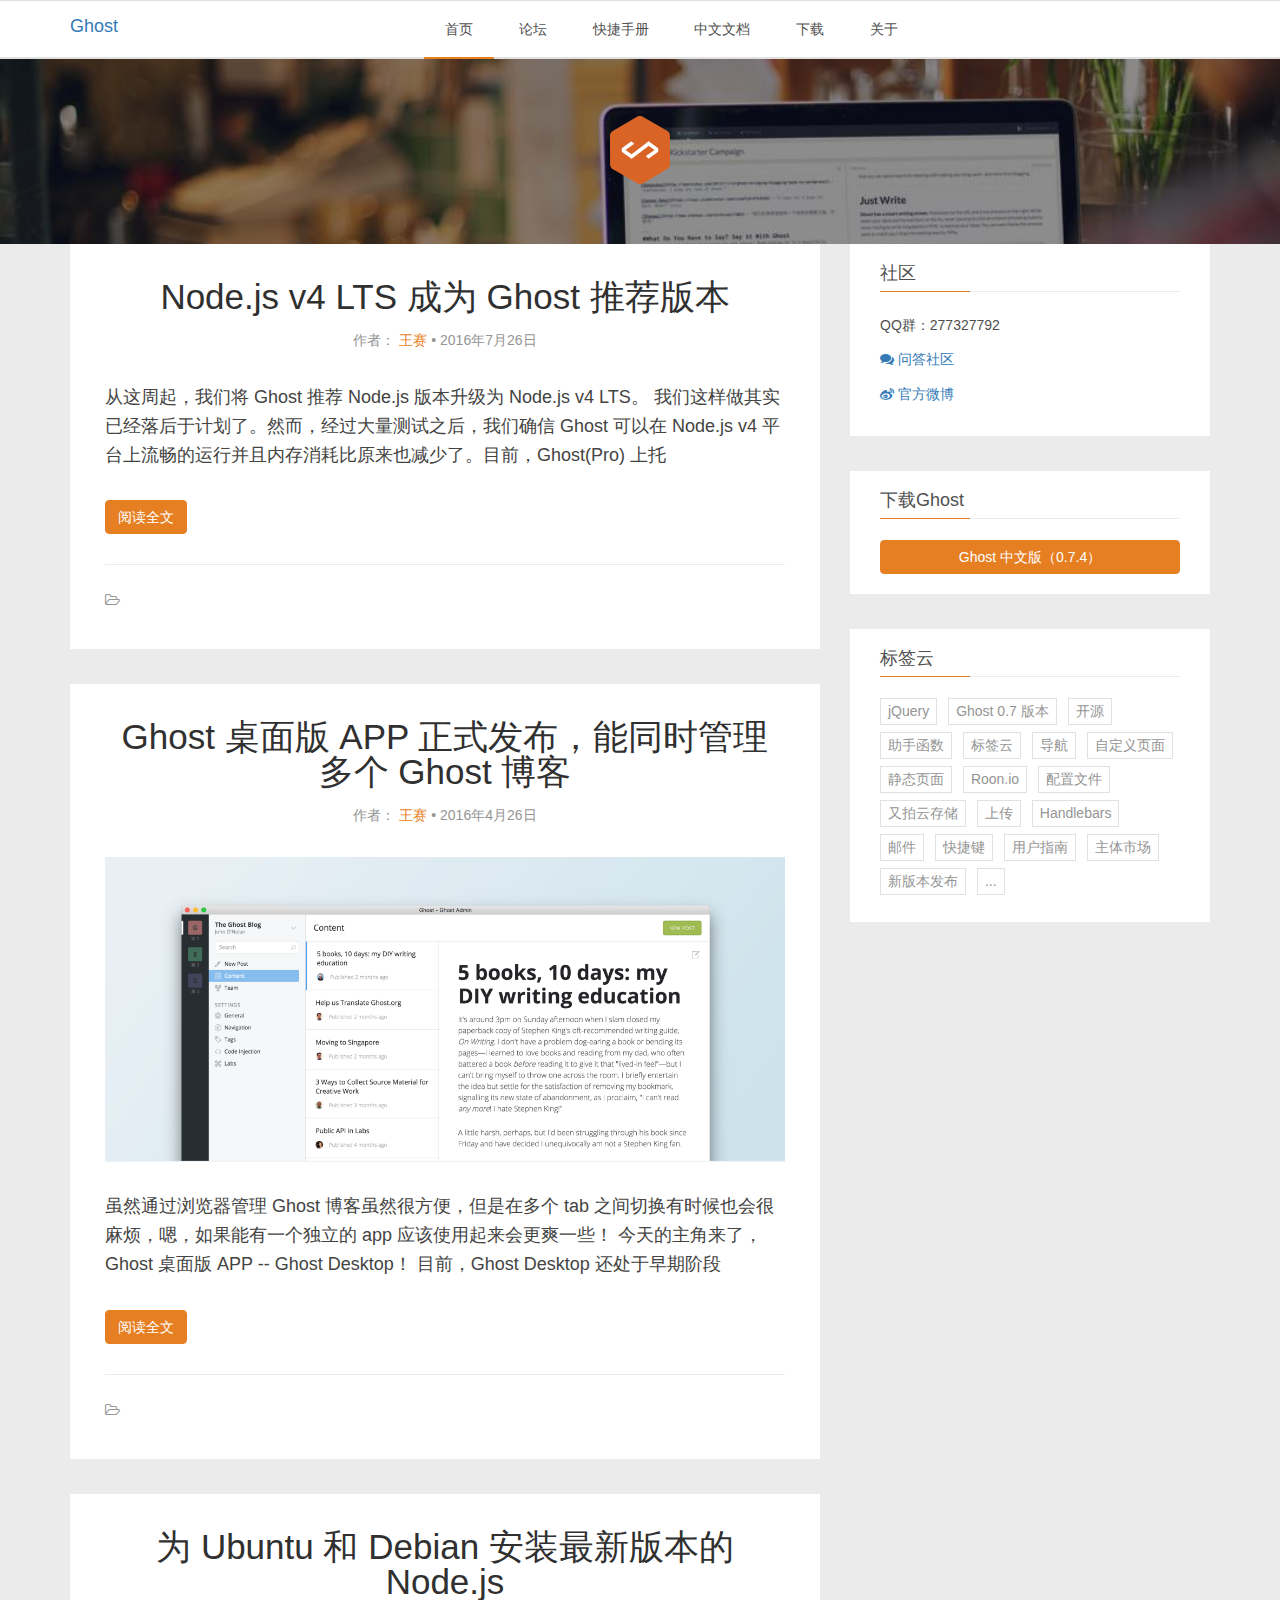
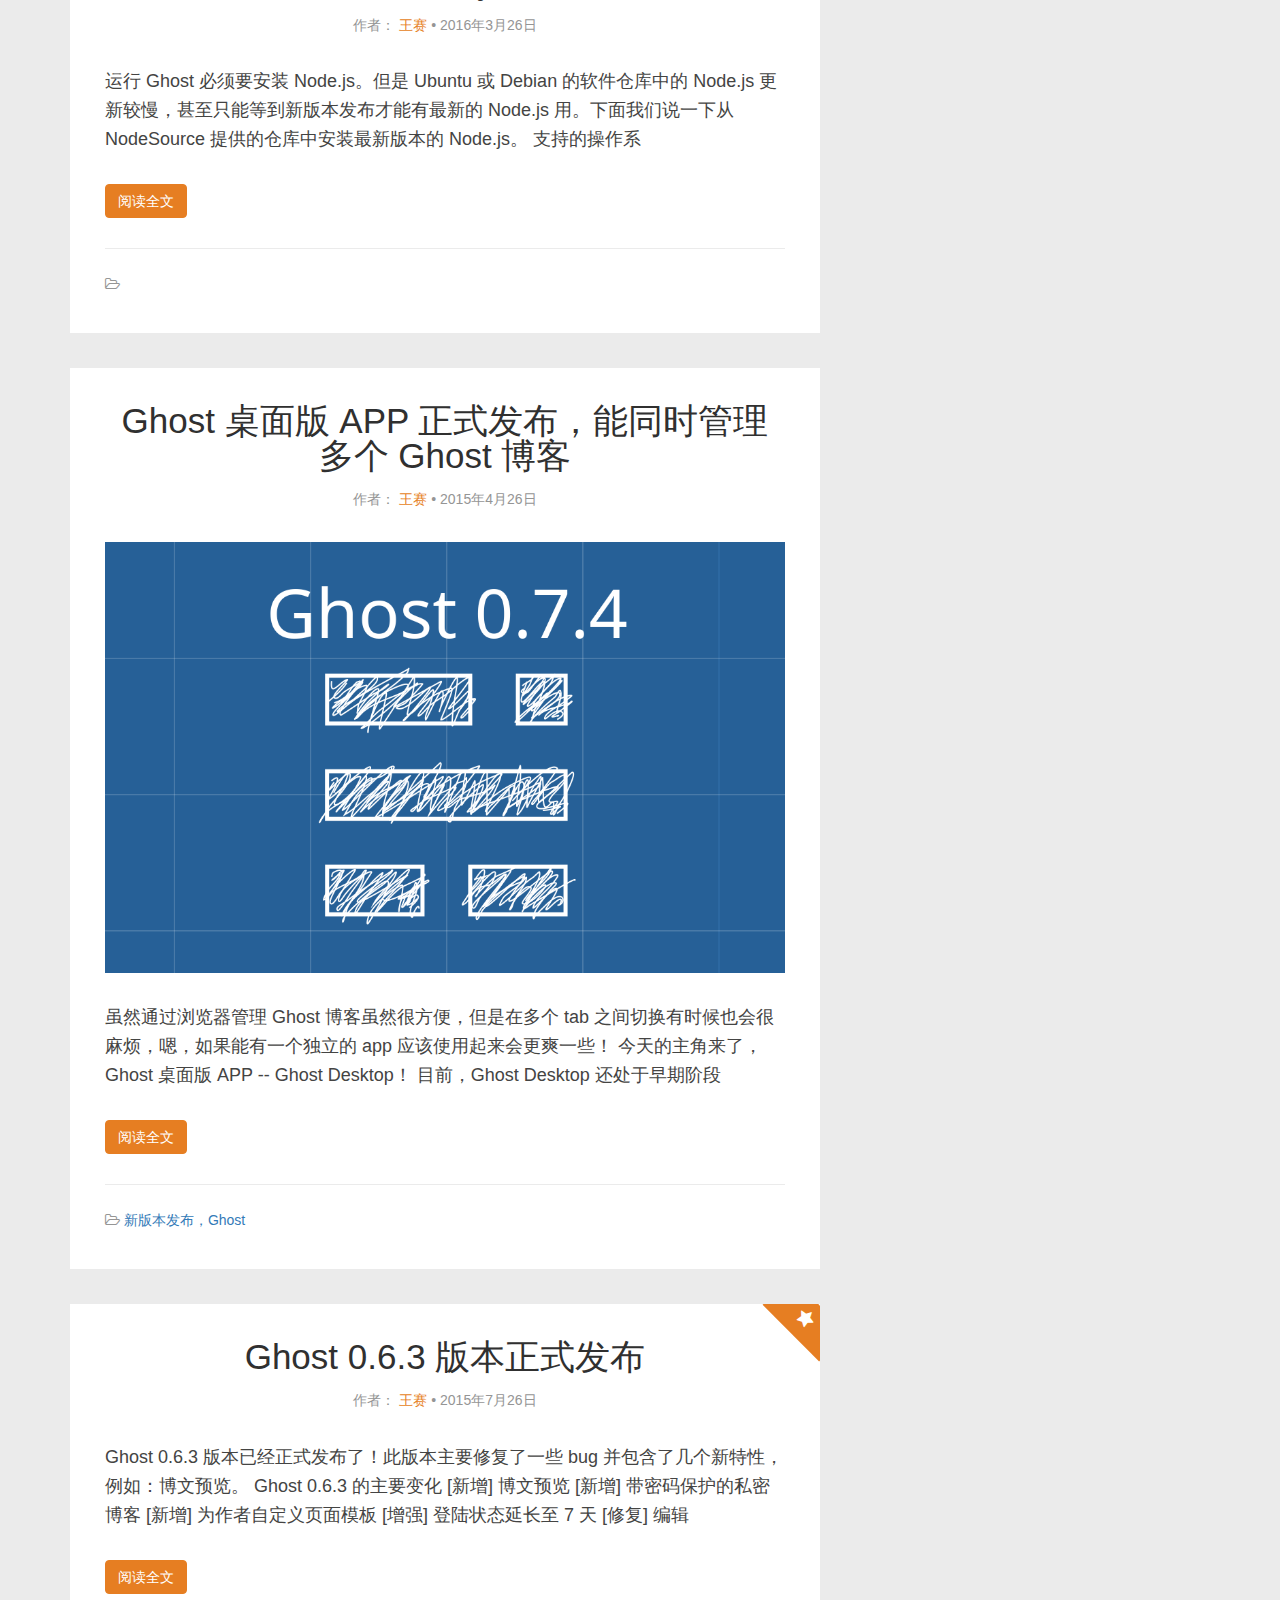
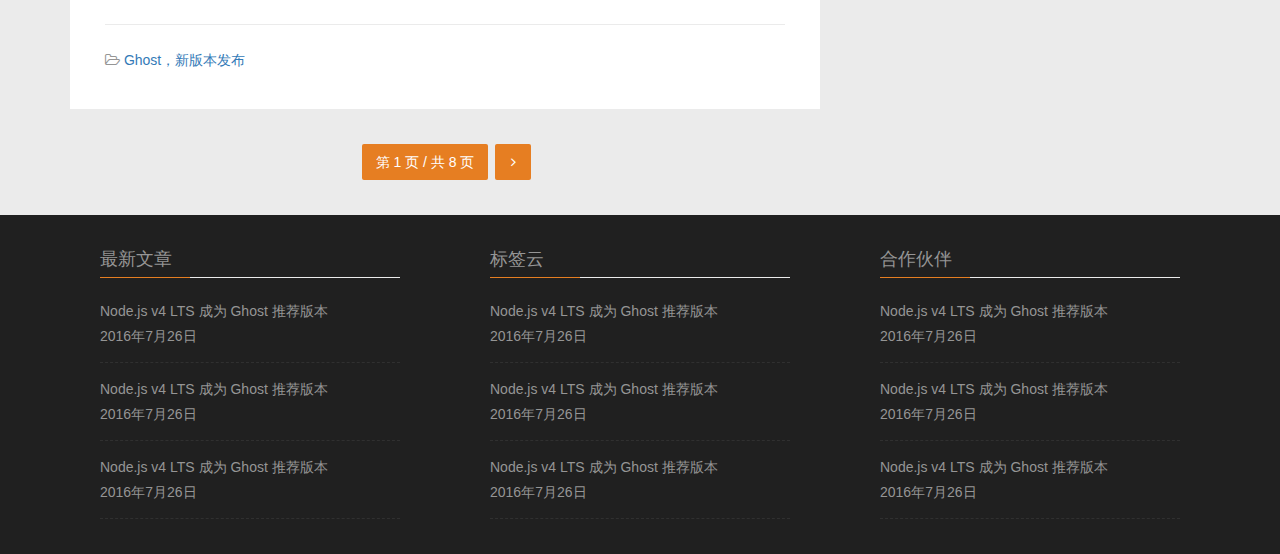
<file: index.html>
<!DOCTYPE html>
<html>
	<head>
		<meta charset="utf-8" />
		<title>Ghost开发</title>
		<meta name="Keywords" content="Ghost,Ghost中国,Ghost博客"/>
		<meta name="viewport" content="width=device-width,initial-scale=1,minimum-scale=1,maximum-scale=1,user-scalable=no" />
		<link rel="stylesheet" type="text/css" href="public/bootstrap/css/bootstrap.css"/>
		<link rel="stylesheet" type="text/css" href="css/index.css"/>
		<link rel="stylesheet" type="text/css" href="css/font-awesome.min.css"/>
		<script type="text/javascript" src="public/bootstrap/js/jquery-1.11.3.js"></script>
		<script type="text/javascript" src="public/bootstrap/js/bootstrap.js"></script>
	</head>
	<body>
		<!--start header-->
		<header class="main-header" >
			<div class="container">
				<div class="row">
					<!--logo-->
					<div class="col-sm-12">
						<a class="branding text-center" href="#" title="Ghost博客园">
							<img src="img/logo.png" alt="Ghost开源博客平台"/>
						</a>
					</div>
					<!--end logo-->
					<h2 class="text-hide">Ghost 是一个简洁、强大的写作平台。你只须专注于用文字表达你的想法就好，其余的事情就让 Ghost 来帮你处理吧。</h2>
					<img src="img/bg.jpg" alt="Ghost开源博客平台" class="hide"/>
				</div>
			</div>
		</header>
		<!--end header-->
		<!--start navigation-->
		<nav class="navbar main-navigation navbar-fixed-top">
			<div class="container">
				<div class="row">
					<div class="col-sm-12">
						<!--响应式链接-->
						<div class="navbar-header">
							<button type="button" class="navbar-toggle collapsed" data-toggle="collapse" data-target="#main-menu" aria-expanded="false">
								<span class="sr-only">Toggle navigation</span>
								<span class="icon-bar"></span>
								<span class="icon-bar"></span>
								<span class="icon-bar"></span>
							</button>
							<a href="#" class="navbar-brand">Ghost</a>
						</div>
						
						<!--链接内容-->
						<div class="collapse navbar-collapse" id="main-menu">
							<!--<ul class="nav navbar-nav">-->
							<ul class="menu">
								<li class="nav-current" role="presentation">
									<a href="#">首页<span class="sr-only">(current)</span></a>
								</li>
								<li role="presentation">
									<a href="#">论坛</a>
								</li>
								<li role="presentation">
									<a href="#">快捷手册</a>
								</li>
								<li role="presentation">
									<a href="#">中文文档</a>
								</li>
								<li role="presentation">
									<a href="#">下载</a>
								</li>
								<li role="presentation">
									<a href="#">关于</a>
								</li>
							</ul>
						</div>
						<!--end 链接内容-->
					</div>
				</div>
			</div>
		</nav>
		<!--end navigation-->
		<section class="content-wrap">
			<div class="container">
				<div class="row">
					<main class="col-md-8 main-content">
						<article id="first" class="post">
							<div class="post-head">
								<h1 class="post-title">
									<a href="javascript:void(0)">Node.js v4 LTS 成为 Ghost 推荐版本</a>
								</h1>
								<div class="post-meta">
									<span class="author">作者：
									<a href="javascript:void(0)">王赛</a>
									</span>•
									<time class="post-date" datetime="2016年7月26日星期二上午9点54分" title="2016年7月26日星期二上午9点54分">2016年7月26日</time>
								</div>
							</div>
							<div class="post-content">
								<p>从这周起，我们将 Ghost 推荐 Node.js 版本升级为 Node.js v4 LTS。 我们这样做其实已经落后于计划了。然而，经过大量测试之后，我们确信 Ghost 可以在 Node.js v4 平台上流畅的运行并且内存消耗比原来也减少了。目前，Ghost(Pro) 上托</p>
							</div>
							<div class="post-permalink">
								<a href="javascript:void(0)" class="btn btn-default">
									阅读全文
								</a>
							</div>
							<footer class="post-footer clearfix">
								<div class="pull-left tag-list">
									<div class="pull-left tag-list">
										<i class="fa fa-folder-open-o"></i>
									</div>
									<div class="pull-right share"></div>
								</div>
							</footer>
						</article>
						
						<article id="second" class="post">
							<div class="post-head">
								<h1 class="post-title">
									<a href="javascript:void(0)">Ghost 桌面版 APP 正式发布，能同时管理多个 Ghost 博客</a>
								</h1>
								<div class="post-meta">
									<span class="author">作者：
									<a href="javascript:void(0)">王赛</a>
									</span>•
									<time class="post-date" datetime="2016年7月26日星期二上午9点54分" title="2016年7月26日星期二上午9点54分">2016年4月26日</time>
								</div>
							</div>
							<div class="featured-media">
								<a href="javascript:void(0)">
									<img src="img/content.png" alt="Ghost 桌面版 APP 正式发布，能同时管理多个 Ghost 博客"/>
								</a>
							</div>
							<div class="post-content">
								<p>虽然通过浏览器管理 Ghost 博客虽然很方便，但是在多个 tab 之间切换有时候也会很麻烦，嗯，如果能有一个独立的 app 应该使用起来会更爽一些！ 今天的主角来了，Ghost 桌面版 APP -- Ghost Desktop！ 目前，Ghost Desktop 还处于早期阶段</p>
							</div>
							<div class="post-permalink">
								<a href="javascript:void(0)" class="btn btn-default">
									阅读全文
								</a>
							</div>
							<footer class="post-footer clearfix">
								<div class="pull-left tag-list">
									<div class="pull-left tag-list">
										<i class="fa fa-folder-open-o"></i>
									</div>
									<div class="pull-right share"></div>
								</div>
							</footer>
						</article>
						<article id="third" class="post">
							<div class="post-head">
								<h1 class="post-title">
									<a href="javascript:void(0)">为 Ubuntu 和 Debian 安装最新版本的 Node.js</a>
								</h1>
								<div class="post-meta">
									<span class="author">作者：
									<a href="javascript:void(0)">王赛</a>
									</span>•
									<time class="post-date" datetime="2016年3月26日星期二上午9点54分" title="2016年3月26日星期二上午9点54分">2016年3月26日</time>
								</div>
							</div>
							<div class="post-content">
								<p>运行 Ghost 必须要安装 Node.js。但是 Ubuntu 或 Debian 的软件仓库中的 Node.js 更新较慢，甚至只能等到新版本发布才能有最新的 Node.js 用。下面我们说一下从 NodeSource 提供的仓库中安装最新版本的 Node.js。 支持的操作系</p>
							</div>
							<div class="post-permalink">
								<a href="javascript:void(0)" class="btn btn-default">
									阅读全文
								</a>
							</div>
							<footer class="post-footer clearfix">
								<div class="pull-left tag-list">
									<div class="pull-left tag-list">
										<i class="fa fa-folder-open-o"></i>
									</div>
									<div class="pull-right share"></div>
								</div>
							</footer>
						</article>
						<article id="fourth" class="post">
							<div class="post-head">
								<h1 class="post-title">
									<a href="javascript:void(0)">Ghost 桌面版 APP 正式发布，能同时管理多个 Ghost 博客</a>
								</h1>
								<div class="post-meta">
									<span class="author">作者：
									<a href="javascript:void(0)">王赛</a>
									</span>•
									<time class="post-date" datetime="2015年7月26日星期二上午9点54分" title="2015年7月26日星期二上午9点54分">2015年4月26日</time>
								</div>
							</div>
							<div class="featured-media">
								<a href="javascript:void(0)">
									<img src="img/sidebar.png" alt="Ghost 0.7.4正式发布"/>
								</a>
							</div>
							<div class="post-content">
								<p>虽然通过浏览器管理 Ghost 博客虽然很方便，但是在多个 tab 之间切换有时候也会很麻烦，嗯，如果能有一个独立的 app 应该使用起来会更爽一些！ 今天的主角来了，Ghost 桌面版 APP -- Ghost Desktop！ 目前，Ghost Desktop 还处于早期阶段</p>
							</div>
							<div class="post-permalink">
								<a href="javascript:void(0)" class="btn btn-default">
									阅读全文
								</a>
							</div>
							<footer class="post-footer clearfix">
								<div class="pull-left tag-list">
									<div class="pull-left tag-list">
										<i class="fa fa-folder-open-o"></i>
										<a href="javascript:void(0)">新版本发布，Ghost</a>
									</div>
									<div class="pull-right share"></div>
								</div>
							</footer>
						</article>
						<article id="fifth" class="post">
							<div class="featured" title="推荐文章">
								<i class="fa fa-star"></i>
							</div>
							<div class="post-head">
								<h1 class="post-title">
									<a href="javascript:void(0)">Ghost 0.6.3 版本正式发布</a>
								</h1>
								<div class="post-meta">
									<span class="author">作者：
									<a href="javascript:void(0)">王赛</a>
									</span>•
									<time class="post-date" datetime="2015年7月26日星期二上午9点54分" title="2015年7月26日星期二上午9点54分">2015年7月26日</time>
								</div>
							</div>
							<div class="post-content">
								<p>Ghost 0.6.3 版本已经正式发布了！此版本主要修复了一些 bug 并包含了几个新特性，例如：博文预览。 Ghost 0.6.3 的主要变化 [新增] 博文预览 [新增] 带密码保护的私密博客 [新增] 为作者自定义页面模板 [增强] 登陆状态延长至 7 天 [修复] 编辑</p>
							</div>
							<div class="post-permalink">
								<a href="javascript:void(0)" class="btn btn-default">
									阅读全文
								</a>
							</div>
							<footer class="post-footer clearfix">
								<div class="pull-left tag-list">
									<div class="pull-left tag-list">
										<i class="fa fa-folder-open-o"></i>
										<a href="javascript:void(0)">Ghost，新版本发布</a>
									</div>
									<div class="pull-right share"></div>
								</div>
							</footer>
						</article>
						<nav class="pagination" role="pagination">
							<span class="page-num">第 1 页 / 共 8 页</span>
							<a class="older-posts" href="javascript:void(0)">
								<i class="fa fa-angle-right"></i>
							</a>
						</nav>
					</main>
					<!--右侧区域-->
					<aside class="col-md-4 sidebar">
						<!--start tag cloud widget-->
						<div class="widget">
							<h4 class="title">社区</h4>
							<div class="content community">
								<p>QQ群：277327792</p>
								<p><a href="javascript:void(0)"><i class="fa fa-comments"></i> 问答社区</a></p>
								<p><a href="javascript:void(0)"><i class="fa fa-weibo"></i> 官方微博</a></p>
							</div>
						</div>
						<!--end tag cloud widget-->
						<!--start download widget-->
						<div class="widget">
							<h4 class="title">下载Ghost</h4>
							<div class="content download">
								<a href="javascript:void(0)" class="btn btn-default btn-block">Ghost 中文版（0.7.4）</a>
							</div>
						</div>
						<!--end download widget-->
						<!--start tag cloud widget-->
						<div class="widget">
							<h4 class="title">标签云</h4>
							<div class="content tag-cloud">
								<a href="javascript:void(0)">jQuery</a>
								<a href="javascript:void(0)">Ghost 0.7 版本</a>
								<a href="javascript:void(0)">开源</a>
								<a href="javascript:void(0)">助手函数</a>
								<a href="javascript:void(0)">标签云</a>
								<a href="javascript:void(0)">导航</a>
								<a href="javascript:void(0)">自定义页面</a>
								<a href="javascript:void(0)">静态页面</a>
								<a href="javascript:void(0)">Roon.io</a>
								<a href="javascript:void(0)">配置文件</a>
								<a href="javascript:void(0)">又拍云存储</a>
								<a href="javascript:void(0)">上传</a>
								<a href="javascript:void(0)">Handlebars</a>
								<a href="javascript:void(0)">邮件</a>
								<a href="javascript:void(0)">快捷键</a>
								<a href="javascript:void(0)">用户指南</a>
								<a href="javascript:void(0)">主体市场</a>
								<a href="javascript:void(0)">新版本发布</a>
								<a href="javascript:void(0)">...</a>
								
							</div>
						</div>
						<!--end tag cloud widget-->
						
					</aside>
				</div>
			</div>
		</section>
		<footer class="main-footer">
			<div class="container">
				<div class="row">
					<div class="col-sm-4">
						<div class="widget">
							<h4 class="title">
								最新文章
							</h4>
							<div class="content recent-post">
								<div class="recent-single-post">
									<a href="javascript:void(0)">Node.js v4 LTS 成为 Ghost 推荐版本</a>
									<div class="data">2016年7月26日</div>
								</div>
							</div>
							<div class="content recent-post">
								<div class="recent-single-post">
									<a href="javascript:void(0)">Node.js v4 LTS 成为 Ghost 推荐版本</a>
									<div class="data">2016年7月26日</div>
								</div>
							</div>
							<div class="content recent-post">
								<div class="recent-single-post">
									<a href="javascript:void(0)">Node.js v4 LTS 成为 Ghost 推荐版本</a>
									<div class="data">2016年7月26日</div>
								</div>
							</div>
						</div>
					</div>
					<div class="col-sm-4">
						<div class="widget">
							<h4 class="title">
								标签云
							</h4>
							<div class="content recent-post">
								<div class="recent-single-post">
									<a href="javascript:void(0)">Node.js v4 LTS 成为 Ghost 推荐版本</a>
									<div class="data">2016年7月26日</div>
								</div>
							</div>
							<div class="content recent-post">
								<div class="recent-single-post">
									<a href="javascript:void(0)">Node.js v4 LTS 成为 Ghost 推荐版本</a>
									<div class="data">2016年7月26日</div>
								</div>
							</div>
							<div class="content recent-post">
								<div class="recent-single-post">
									<a href="javascript:void(0)">Node.js v4 LTS 成为 Ghost 推荐版本</a>
									<div class="data">2016年7月26日</div>
								</div>
							</div>
						</div>
					</div><div class="col-sm-4">
						<div class="widget">
							<h4 class="title">
								合作伙伴
							</h4>
							<div class="content recent-post">
								<div class="recent-single-post">
									<a href="javascript:void(0)">Node.js v4 LTS 成为 Ghost 推荐版本</a>
									<div class="data">2016年7月26日</div>
								</div>
							</div>
							<div class="content recent-post">
								<div class="recent-single-post">
									<a href="javascript:void(0)">Node.js v4 LTS 成为 Ghost 推荐版本</a>
									<div class="data">2016年7月26日</div>
								</div>
							</div>
							<div class="content recent-post">
								<div class="recent-single-post">
									<a href="javascript:void(0)">Node.js v4 LTS 成为 Ghost 推荐版本</a>
									<div class="data">2016年7月26日</div>
								</div>
							</div>
						</div>
					</div>
				</div>
			</div>
		</footer>
		<div class="copyright"></div>
	</body>
	<script type="text/javascript" src="public/bootstrap/js/jquery-1.11.3.js"></script>
</html>
</file>
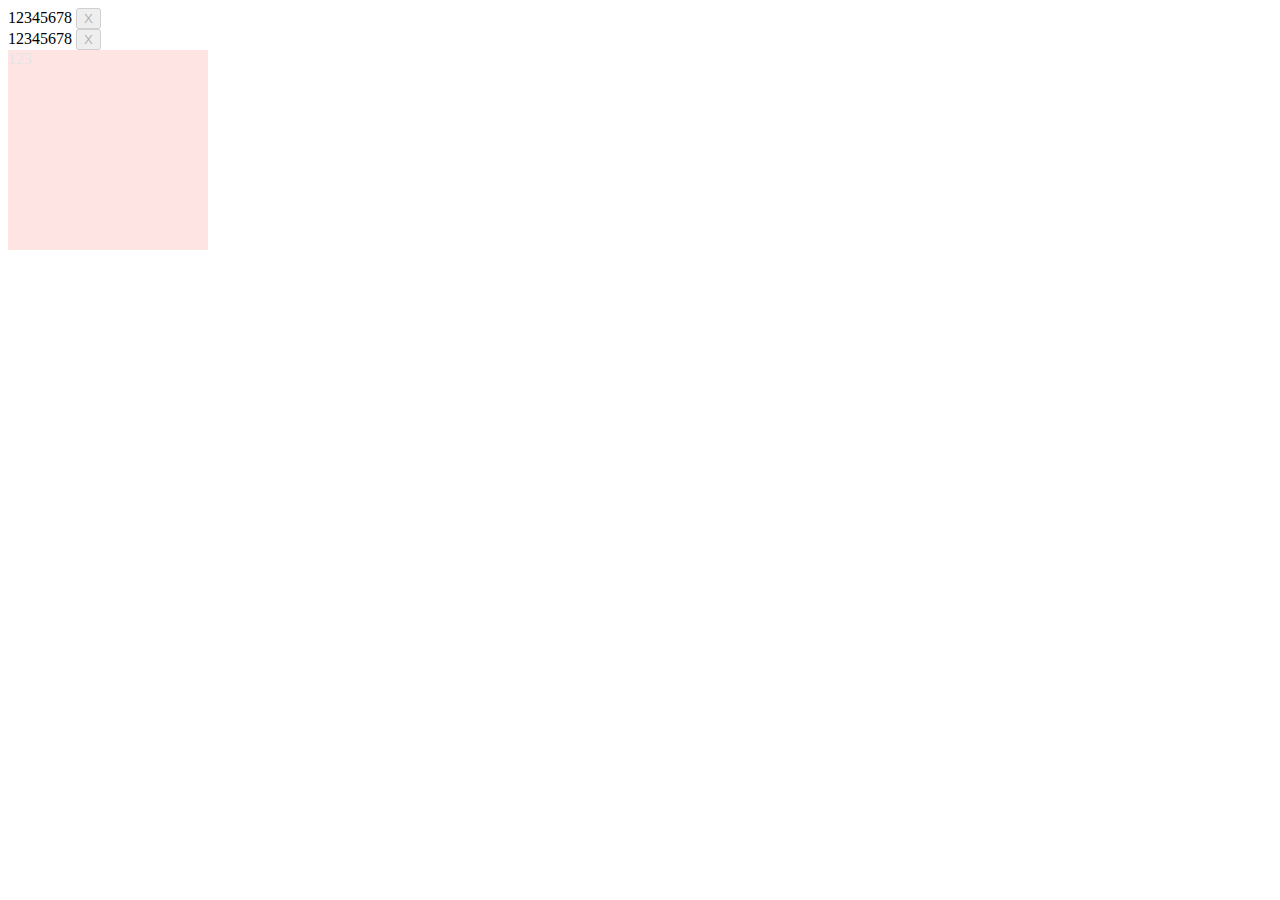
<file: alert.html>
<!DOCTYPE html>
<html>
	<head>
		<meta charset="UTF-8">
		<title>alert插件</title>
		<script type="text/javascript" src="public/bootstrap/js/jquery-1.11.3.js"></script>
		<script>
			$.fn.alert=function(){
				console.log('我是旧方法')
			}
		</script>
		<script type="text/javascript" src="js/alert.js"></script>
		<script type="text/javascript" src="js/disabled.js"></script>
	</head>
	<body>
		<div class="alert">
			12345678
			<button data-dismiss="alert">X</button>
		</div>
		<div class="alert">
			12345678
			<button data-dismiss="alert">X</button>
		</div>
		<div id="mydiv" style="width: 200px;height: 200px;background: red;">123</div>
		<script>
			$('.alert').alert();
			console.log($('.alert').alert.Constructor);
			$('.alert').alert();
			$("button").disable();
			$("#mydiv").css("opacity",function(){
				for(var i=0;i<=1;){
					i=i+0.1;
					return $(this).opacity=i;
				}
			});
		</script>
	</body>
</html>
</file>
<file: css/index.css>
html,
html body {
  padding-top: 28px;
  color: #505050;
  line-height: 1.75em;
  background-color: #ebebeb;
  position: relative;
  font-family: "Helvetica Neue", Helvetica, Arial, "Hiragino Sans GB", "Hiragino Sans GB W3", "WenQuanYi Micro Hei", "Microsoft YaHei UI", "Microsoft YaHei", sans-serif;
}
.main-header {
  background-image: url(../img/bg.jpg);
  background-repeat: no-repeat;
  background-size: cover;
  -webkit-background-size: cover;
  padding-top: 60px;
  padding-bottom: 60px;
  background-position: center 20%;
  text-align: center;
}
.main-header .branding {
  font-size: 3.5em;
  color: #303030;
}
.main-navigation {
  text-align: center;
  background: #fff;
  border-top: 1px solid #e1e1e1;
  border-bottom: 2px solid #e1e1e1;
  margin-bottom: 35px;
}
.main-navigation .menu {
  margin: 0;
  padding: 0;
}
.main-navigation .menu li {
  list-style: none;
  display: block;
  position: relative;
}
.main-navigation .menu li.nav-current {
  border-bottom: 2px solid #e67e22;
  margin-bottom: -2px;
}
.main-navigation .menu li:hover {
  border-bottom: 2px solid #e67e22;
  margin-bottom: -2px;
}
.main-navigation .menu li a {
  outline: none;
  color: #505050;
  line-height: 4em;
  display: block;
  padding: 0 21px;
  text-decoration: none;
}
.main-navigation .menu li a:hover {
  color: #e67e22;
}
@media only screen and (min-width: 768px) {
  .main-navigation .menu li {
    display: inline-block;
  }
}
.navbar .navbar-toggle {
  border-color: #ddd;
}
.navbar .navbar-toggle .icon-bar {
  background-color: #888;
}
.content-wrap .main-content .post {
  padding: 35px;
  background: #fff;
  margin-bottom: 35px;
  position: relative;
  overflow: hidden;
}
.content-wrap .main-content .post .featured {
  width: 80px;
  height: 40px;
  line-height: 40px;
  font-size: 1.3em;
  position: absolute;
  background-color: #E67E22;
  color: #fff;
  text-align: center;
  top: -5px;
  right: -25px;
  transform: rotate(45deg);
  -webkit-transform: rotate(45deg);
}
.content-wrap .main-content .post .post-head {
  text-align: center;
}
.content-wrap .main-content .post .post-head .post-title {
  margin: 0;
  font-size: 2.5em;
  line-height: 1em;
}
.content-wrap .main-content .post .post-head .post-title a {
  color: #303030;
  text-decoration: none;
}
.content-wrap .main-content .post .post-head .post-meta {
  color: #959595;
  margin: 14px 0 0;
}
.content-wrap .main-content .post .post-head .post-meta a {
  color: #E67E22;
  outline: none;
}
.content-wrap .main-content .post .post-content {
  font: 400 18px/1.62 "Georgia", "Xin Gothic", "Hiragino Sans GB", "Droid Sans Fallback", "Microsoft YaHei", sans-serif;
  color: #444443;
  margin: 30px 0;
}
.content-wrap .main-content .post .post-footer {
  margin-top: 30px;
  border-top: 1px solid #ebebeb;
  padding: 21px 0 0;
}
.content-wrap .main-content .post .post-footer .tag-list {
  color: #959595;
  line-height: 28px;
}
.content-wrap .main-content .post .featured-media {
  margin-top: 30px;
  overflow: hidden;
}
.content-wrap .main-content .post .featured-media img {
  width: auto;
  max-width: 100%;
}
.content-wrap .main-content nav.pagination {
  margin: 0 0 35px;
  text-align: center;
  display: block;
  text-decoration: none;
}
.content-wrap .main-content nav.pagination .page-num {
  background: #E67E22;
  color: #FFF;
  margin: 0 3px;
  display: inline-block;
  line-height: 36px;
  padding: 0 14px;
  border-radius: 2px;
}
.content-wrap .main-content nav.pagination a {
  text-align: center;
  display: inline-block;
  color: #fff;
  background-color: #E67E22;
  border-radius: 2px;
}
.content-wrap .main-content nav.pagination a i {
  width: 36px;
  height: 36px;
  line-height: 36px;
}
.btn-default {
  border: 1px solid #E67E22;
  background: #E67E22;
  color: #fff;
  transition: all 0.2s ease-in-out;
  -webkit-transition: all 0.2s ease-in-out;
}
.btn-default:hover {
  color: #fff;
  border: 1px solid #080808;
  background: #080808;
}
/*右侧区域*/
.sidebar .widget {
  background-color: #fff;
  padding: 20px 30px;
}
.sidebar .widget .tag-cloud a {
  border: 1px solid #e1e1e1;
  padding: 2px 7px;
  color: #959595;
  line-height: 1.5em;
  display: inline-block;
  margin: 0 7px 7px 0;
  transition: all 0.2s ease;
}
.sidebar .widget .tag-cloud a:hover {
  text-decoration: none;
  background: #E67E22;
  color: #fff;
  box-shadow: none;
}
.widget {
  margin-bottom: 35px;
}
.widget .title {
  margin-top: 0px;
  padding-bottom: 7px;
  border-bottom: 1px solid #ebebeb;
  margin-bottom: 21px;
  position: relative;
}
.widget .title:after {
  content: "";
  width: 90px;
  height: 1px;
  background: #E67E22;
  position: absolute;
  left: 0;
  bottom: -1px;
}
/*页脚*/
.main-footer {
  background: #202020;
  padding: 35px 0 0;
  color: #959595;
}
.main-footer .widget {
  padding: 0 30px;
  margin-bottom: 35px;
}
.main-footer .widget .recent-post .recent-single-post {
  border-bottom: 1px dashed #303030;
  padding-bottom: 14px;
  margin-bottom: 14px;
}
.main-footer .widget .recent-post .recent-single-post a {
  color: #959595;
  text-decoration: none;
  transition: all 0.2s ease;
}
.main-footer .widget .recent-post .recent-single-post a:hover {
  color: #E67E22;
}
.main-footer .widget .recent-post .recent-single-post .data {
  color: #959595;
}
.navbar-collapse.in {
  overflow-y: hidden;
  padding-bottom: 2px;
}
/*# sourceMappingURL=index.css.map */
</file>
